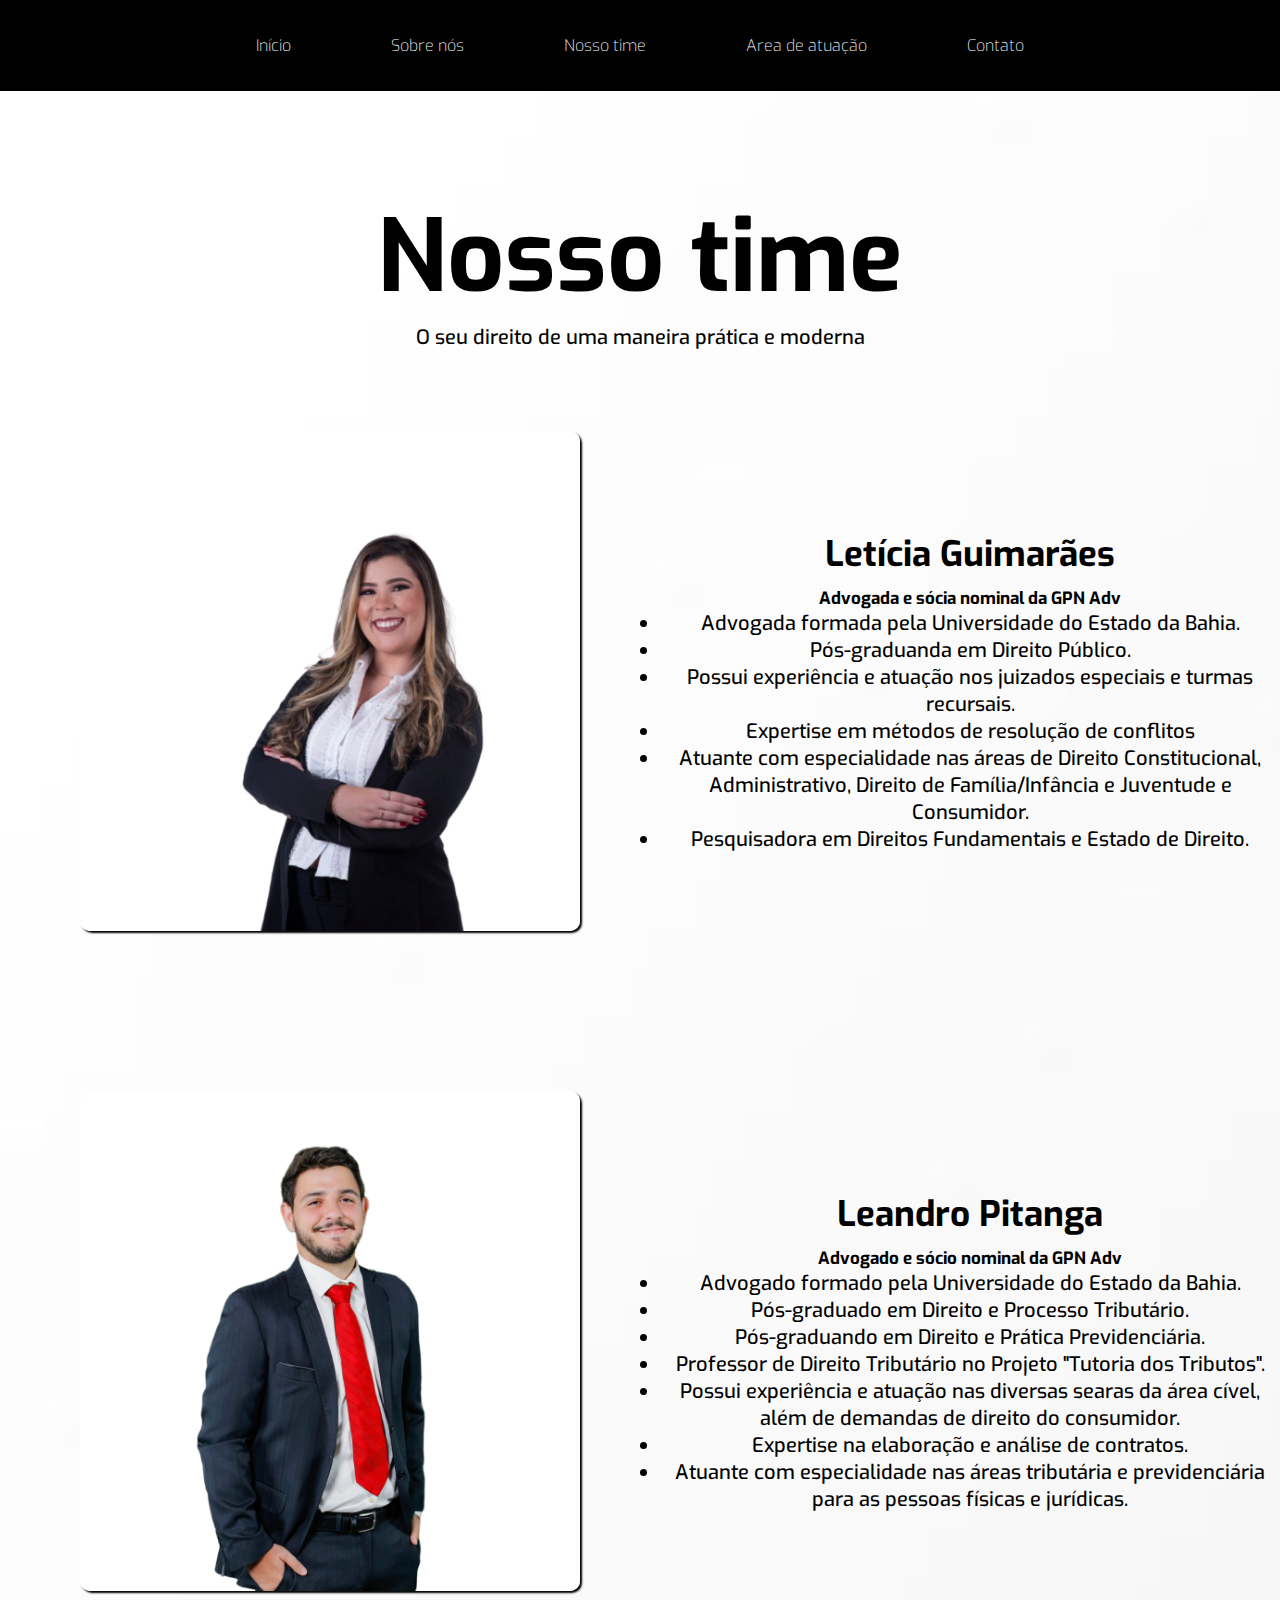
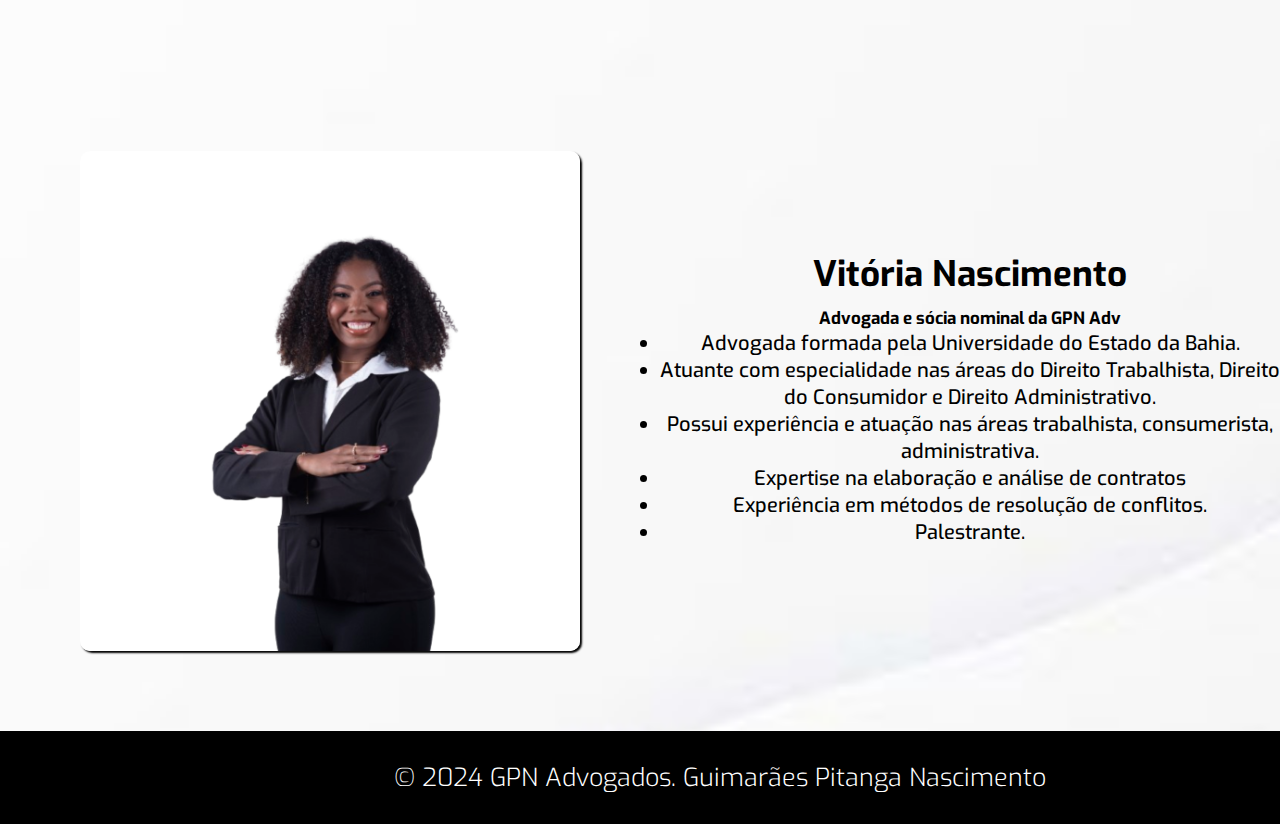
<file: nosso-time.html>
<!DOCTYPE html>
<html lang="pt-br">

<head>
    <meta charset="UTF-8">
   
    <link rel="preconnect" href="https://fonts.googleapis.com">
    <link rel="preconnect" href="https://fonts.gstatic.com" crossorigin>
    <link href="https://fonts.googleapis.com/css2?family=Exo:ital,wght@0,100..900;1,100..900&display=swap"
        rel="stylesheet">
    <link rel="stylesheet" href="https://cdnjs.cloudflare.com/ajax/libs/font-awesome/6.5.2/css/all.min.css"
        integrity="sha512-SnH5WK+bZxgPHs44uWIX+LLJAJ9/2PkPKZ5QiAj6Ta86w+fsb2TkcmfRyVX3pBnMFcV7oQPJkl9QevSCWr3W6A=="
        crossorigin="anonymous" referrerpolicy="no-referrer" />
    <link rel="stylesheet" href="style.css">
    <meta name="viewport" content="width=device-width, initial-scale=1.0">
    <title>GPN Advogados</title>
</head>

<body>
    <header class="header-site">
        <nav class="navbar">
            <ul class="nav-list">
                <li id="nav-item"><a href="index.html">Início</a></li>
                <li id="nav-item"><a href="sobre-nos.html">Sobre nós</a></li>
                <li id="nav-item"><a href="nosso-time.html">Nosso time</a></li>
                <li id="nav-item"><a href="area-atuacao.html">Area de atuação</a></li>
                <li id="nav-item"><a href="contato.html">Contato</a></li>
            </ul>
        </nav>
        <div class="menu-mobile" id="menu_mobile">
            <nav>
                <ul class="nav-bar-mobile">
                    <li id="nav-item"><a href="index.html">Início</a></li>
                    <li id="nav-item"><a href="sobre-nos.html">Sobre nós</a></li>
                    <li id="nav-item"><a href="nosso-time.html">Nosso time</a></li>
                    <li id="nav-item"><a href="area-atuacao.html">Area de atuação</a></li>
                    <li id="nav-item"><a href="contato.html">Contato</a></li>
                </ul>
            </nav>
        </div>
    </header>
    <section class="Our-team">
        <h1 class="title-our-team">Nosso time</h1>
        <p class="sub-title-our-team">O seu direito de uma maneira prática e moderna</p>
        <div class="laywer-team">
            <div class="Leticia-container">
                <div class="img-leticia-container">
                    <img src="images/usuario2.png" alt="Leticia Guimarães" class="img-default">
                </div>
                <div class="container-description">
                    <h4 class="Leticia">Letícia Guimarães</h4>
                    <h6 class="sub-sub-title">Advogada e sócia nominal da GPN Adv</h6>
                    <ul class="description-our-team">
                        <li class="information">Advogada formada pela Universidade do Estado da Bahia.</li>
                        <li class="information">Pós-graduanda em Direito Público.</li>
                        <li class="information">Possui experiência e atuação nos juizados especiais e turmas recursais.
                        </li>
                        <li class="information">Expertise em métodos de resolução de conflitos</li>
                        <li class="information">Atuante com especialidade nas áreas de Direito Constitucional,
                            Administrativo, Direito de Família/Infância e Juventude e Consumidor.</li>
                        <li class="information">Pesquisadora em Direitos Fundamentais e Estado de Direito.</li>
                    </ul>
                </div>
            </div>
            <div class="Leandro-container">
                <div class="img-leandro-container">
                    <img src="images/usuario1.png" alt="leandro Pitanga" class="img-default">
                </div>
                <div class="container-description">
                    <h4 class="Leandro">Leandro Pitanga</h4>
                    <h6 class="sub-sub-title">Advogado e sócio nominal da GPN Adv</h6>
                    <ul class="description-our-team">
                        <li class="information">Advogado formado pela Universidade do Estado da Bahia.</li>
                        <li class="information">Pós-graduado em Direito e Processo Tributário.</li>
                        <li class="information">Pós-graduando em Direito e Prática Previdenciária.</li>
                        <li class="information">Professor de Direito Tributário no Projeto "Tutoria dos Tributos".</li>
                        <li class="information">Possui experiência e atuação nas diversas searas da área cível, além de
                            demandas de direito do consumidor.</li>
                        <li class="information">Expertise na elaboração e análise de contratos.</li>
                        <li class="information">Atuante com especialidade nas áreas tributária e previdenciária para as
                            pessoas físicas e jurídicas.</li>
                    </ul>
                </div>
            </div>
            <div class="Vitoria-container">
                <div class="img-vitoria-container">
                    <img src="images/usuario3.png" alt="" class="img-default">
                </div>
                <div class="container-description">
                    <h4 class="Vitoria">Vitória Nascimento</h4>
                    <h6 class="sub-sub-title">Advogada e sócia nominal da GPN Adv</h6>
                    <ul class="description-our-team">
                        <li class="information">Advogada formada pela Universidade do Estado da Bahia.</li>
                        <li class="information">Atuante com especialidade nas áreas do Direito Trabalhista, Direito do
                            Consumidor e Direito Administrativo.</li>
                        <li class="information">Possui experiência e atuação nas áreas trabalhista, consumerista,
                            administrativa.</li>
                        <li class="information">Expertise na elaboração e análise de contratos</li>
                        <li class="information">Experiência em métodos de resolução de conflitos.</li>
                        <li class="information">Palestrante.</li>
                    </ul>
                </div>
            </div>
        </div>
        </div>
        <div class="laywer-team-two">
            <!-- Letícia Guimarães -->
            <div class="lawyer">
                <div class="img-leticia-container">
                    <img src="images/usuario2.png" alt="Leticia Guimarães" class="img-default">
                </div>
                <div class="container-description">
                    <h4 class="Leticia">Letícia Guimarães</h4>
                    <h6 class="sub-sub-title">Advogada e sócia nominal da GPN Adv</h6>
                    <ul class="description-our-team">
                        <li class="information">Advogada formada pela Universidade do Estado da Bahia.</li>
                        <li class="information">Pós-graduanda em Direito Público.</li>
                        <li class="information">Possui experiência e atuação nos juizados especiais e turmas recursais.
                        </li>
                        <li class="information">Expertise em métodos de resolução de conflitos</li>
                        <li class="information">Atuante com especialidade nas áreas de Direito Constitucional,
                            Administrativo, Direito de Família/Infância e Juventude e Consumidor.</li>
                        <li class="information">Pesquisadora em Direitos Fundamentais e Estado de Direito.</li>
                    </ul>
                </div>
            </div>
            <!-- Leandro Pitanga -->
            <div class="lawyer">
                <div class="img-leandro-container">
                    <img src="images/usuario1.png" alt="Leandro Pitanga" class="img-default">
                </div>
                <div class="container-description">
                    <h4 class="Leandro">Leandro Pitanga</h4>
                    <h6 class="sub-sub-title">Advogado e sócio nominal da GPN Adv</h6>
                    <ul class="description-our-team">
                        <li class="information">Advogado formado pela Universidade do Estado da Bahia.</li>
                        <li class="information">Pós-graduado em Direito e Processo Tributário.</li>
                        <li class="information">Pós-graduando em Direito e Prática Previdenciária.</li>
                        <li class="information">Professor de Direito Tributário no Projeto "Tutoria dos Tributos".</li>
                        <li class="information">Possui experiência e atuação nas diversas searas da área cível, além de
                            demandas de direito do consumidor.</li>
                        <li class="information">Expertise na elaboração e análise de contratos.</li>
                        <li class="information">Atuante com especialidade nas áreas tributária e previdenciária para as
                            pessoas físicas e jurídicas.</li>
                    </ul>
                </div>
            </div>
            <!-- Vitória Nascimento -->
            <div class="lawyer">
                <div class="img-vitoria-container">
                    <img src="images/usuario3.png" alt="Vitória Nascimento" class="img-default">
                </div>
                <div class="container-description">
                    <h4 class="Vitoria">Vitória Nascimento</h4>
                    <h6 class="sub-sub-title">Advogada e sócia nominal da GPN Adv</h6>
                    <ul class="description-our-team">
                        <li class="information">Advogada formada pela Universidade do Estado da Bahia.</li>
                        <li class="information">Atuante com especialidade nas áreas do Direito Trabalhista, Direito do
                            Consumidor e Direito Administrativo.</li>
                        <li class="information">Possui experiência e atuação nas áreas trabalhista, consumerista,
                            administrativa.</li>
                        <li class="information">Expertise na elaboração e análise de contratos</li>
                        <li class="information">Experiência em métodos de resolução de conflitos.</li>
                        <li class="information">Palestrante.</li>
                    </ul>
                </div>
            </div>
        </div>
    </section>
    <footer class="footer">
        <section class="footer-section">
            <div class="social-medias">
                <a href="https://wa.me/5571981094234" target="_blank"><i
                        class="fa-brands fa-whatsapp" id="whatsapp"></i></a>
                <a href="https://www.instagram.com/gpnadv/?hl=pt-br/" target="_blank"><i class="fa-brands fa-instagram"
                        id="instagram"></i></a>
                <a href="mailto:contatogpvadnv@gmail.com"><i class="fa-regular fa-envelope" id="email"></i></a>
                <a href=""><i class="fa-solid fa-phone" id="phone-number-icon"></i></a>
                <p class="copyright">&copy; 2024 GPN Advogados. Guimarães Pitanga Nascimento</p>
            </div>
        </section>
    </footer>
</body>

</html>
</file>
<file: style.css>
* {
    margin: 0;
    padding: 0;
    box-sizing: border-box;
    text-decoration: none;
    font-family: "Exo", sans-serif;
    image-rendering: auto;
   
}

/*Estilização dos defaults, coisas gerais.*/

body {
    background-image: url(images/imagemDeFundoBody.jpeg);
    background-size: cover;
    background-repeat: no-repeat;
    
}

footer {
    background-color: black;
    padding: 30px;
}

.social-medias {
    display: flex;
    text-align: center;
    justify-content: center;
    gap: 30px;
    font-size: 25px;
    
}

#whatsapp {
    color: white;
    padding: 5px;
    transition: .2s;
}

#whatsapp:hover {
    color: rgb(249, 209, 10);
}

#instagram {
    color: white;
    padding: 5px;
    transition: .2s;
}

#instagram:hover {
    color: rgb(249, 209, 10);
}

#email {
    color: white;
    padding: 5px;
    transition: .2s;
}

#email:hover {
    color: rgb(249, 209, 10);
}

#phone-number-icon {
    color: white;
    padding: 5px;
    transition: .2s;
}

#phone-number-icon:hover {
    color: rgb(249, 209, 10);
}

.copyright {
    color: rgb(255, 255, 255);
    font-weight: 300;
}

/*Criando a nav bar*/
.navbar {
    gap: 40px;
    display: flex;
    justify-content: center;
    align-items: center;
    padding: 20px;
    background-color: rgb(0, 0, 0);
    overflow: hidden;

    
}

.nav-list {
    display: flex;
    justify-content: space-around;
    list-style: none;
    gap: 100px;
    font-weight: 600;
    margin: 15px;
}

#nav-item a{
    color: white;
}

#nav-item {
    font-weight: 200;
    transition: .2s;
    
}

#nav-item:hover {
    font-weight: 700;
    color: rgb(249, 209, 10);
}


.img_logo {
    width: 37%;
}

.first-section {
    width: 269vh;
    height: 100vh;
    background-image:url(images/ImagemFundoHome.jpg);
    background-position: center center;
    background-size: cover;
    background-position-y: 0px ;
    background-repeat: no-repeat;
}

.atuacoes {
    margin: 30px;
    padding: 20px;
   
}

.cards-atuacoes {
    display: flex;
    gap: 30px;
}

.card { 
    border: 2px solid black;
    padding: 30px;
    box-shadow: 1px 2px 3px black;
    border-radius: 20px;
    transition: 0.5s;
    
}

/*Estilizando os ícones*/

#handshake {
    font-size: 5.5rem;
    text-align: center;
    justify-content: center;
    display: flex;
    padding: 20px;
    transition: .2s;
    cursor: pointer;

}

#handshake:hover {
    color: rgb(249, 209, 10);
}

#house {
    font-size: 5.5rem;
    text-align: center;
    justify-content: center;
    display: flex;
    padding: 20px;
    transition: .2s;
    cursor: pointer;

}

#house:hover {
    color: rgb(249, 209, 10);
}

#user-group {
    font-size: 5.5rem;
    text-align: center;
    justify-content: center;
    display: flex;
    padding: 20px;
    transition: .2s;
    cursor: pointer;

}

#user-group:hover {
    color: rgb(249, 209, 10);
}

#target {
    font-size: 5.5rem;
    text-align: center;
    justify-content: center;
    display: flex;
    padding: 20px;
    transition: .2s;
    cursor: pointer;
}

#target:hover {
    color: rgb(249, 209, 10);
}

h3 {
    text-align: center;
    display: flex;
    justify-content: center;
    font-size: 1.5rem;
}

.sub-sub-title {
    text-align: center;
    display: flex;
    justify-content: center;
    font-size: 15px;
}

.description {
    text-align: center;
    display: flex;
    justify-content: center;
    margin: 20px;
    font-size: 20px;
}
/*criando o estilo da página sobre-nos*/

.about-us {
    display: flex;
    justify-content: center;
    text-align: center;
    font-size: 20px;
}

h1 {
    font-size:55px;
    display: flex;
    flex-direction: column;
}

.img_page_about_us {
    border-radius: 80px;
    height: 200vh;
    margin-top: 400px;
    padding: 20px;
    
}

.title-about-us {
    padding: 30px;
    font-size: 60px;
    text-align: center;
    justify-content: center;
    align-items: center;
}

.description-mission-and-vision {
    display: flex;
    flex-direction: column;
    justify-content: center;
    text-align: center;
    align-items: center;
    font-size: 20px;
    
    font-weight: 500;
}

.value-us {
    margin: 30px;
}

.cards-valores {
    display: flex;
    flex-direction: column;
    gap: 30px;
    padding: 5px;
    width: 85%;
    text-align: center;
}

.card-about-us { 
    border: 2px solid black;
    padding: 30px;
    box-shadow: 1px 2px 3px black;
    border-radius: 20px;
    transition: 0.5s;
    cursor: pointer;
    
}

.card-about-us:hover {
    margin: 9px;
    background-color: black;
    color: white;
}



/*Sessão nosso time:*/

h1 {
    text-align: center;
    justify-content: center;
    align-items: center;
    margin-top: 100px;
    font-size: 100px;
}

.sub-title-our-team {
    text-align: center;
    font-weight: 500;
    font-size: 20px;
}

.laywer-team {
   display: flex;
   flex-direction: column;
   text-align: center;
}

.img-leticia-container {
    display: flex;
}

.img-leandro-container {
    display: flex;
   
}

.img-vitoria-container {
    display: flex;
}

.Leticia {
    font-size: 35px;
    margin-bottom: 10px;
}

.Leandro {
    font-size: 35px;
    margin-bottom: 10px;
}

.Vitoria {
    font-size: 35px;
    margin-bottom: 10px;
}

.Leticia-container {
    display: flex;    
}

.Leandro-container {
    display: flex;
    justify-content: flex-end;
}

.Vitoria-container {
    display: flex;
}

.container-description {
    align-items: center;
    text-align: center;
    justify-content: center;
    margin-top: 180px;
}

.img-default {
    height: 500px;
    margin: 80px;
    box-shadow: 2px 2px 2px black;
    border-radius: 10px 10px 10px;
    transition: .2s;
    
}

.img-default:hover {
    padding: 10px;
}


.information {
    font-weight: 500;
    font-size: 20px;

}

.sub-sub-title {
    font-size: 17px;
}

/* Estilização da página área de atuação. */
.video_ocupation-area {
    position: fixed;
    top: 0;
    left: 0;
    width: 100vw;
    height: 100vh; /* Cobrindo metade da altura da página */
    object-fit: cover; /* Para cobrir completamente a área do contêiner */
    z-index: -1; /* Colocando o vídeo atrás de todo o conteúdo */
    opacity: 0.5; /* Definindo a opacidade como 50% */
}

.title-ocupation-area {
    margin-top:20px;
    z-index: 2;
}

.cards-ocupation-area {
    display: flex;
    flex-direction: column;
    margin: 90px;
    justify-content: center;
    text-align: center;
    align-items: center;
    width: 90%;
    gap: 30px;
    margin-top: 90px;
    margin-bottom: 10px;
}

.card-ocupation-area {
    border: 3px solid rgb(255, 255, 255);
    border-radius: 20px;
    color: white;
    padding: 20px;
    text-align: center;
    align-items: center;
    justify-content: center;
    gap: 10px;
    background-color: transparent;
    transition: .2s;
    cursor: pointer;
}

.card-ocupation-area:hover {
    color: black;
    background-color: white;
}

p {
    font-weight: 700;
}

/* Estilizando a área de contatos */
.contact-us {
    margin-top: 70px;
}
.container-map {
    text-align: center;
    margin-top: 250px;
    

  }

.informations {
    display: flex;
    gap: 30px;
    text-align: center;
    justify-content: center;
    margin-top: 20px;
    margin: 30px; 
}

#icon-building {
    color:brown;
    font-size: 20px;
}

#icon-map {
    color: red;
    font-size: 20px;
}

#icon-clock {
    font-size: 20px;
}

#icon-calendar {
    color: brown;
    font-size: 20px;
}

#icon-phone {
    color: green;
    font-size: 20px;
}

#icon-inbox {
    color: brown;
    font-size: 20px;
}

.footer-contact {
    margin-top: 500px;
}

#menu_mobile {
    display: none;
}

.laywer-team-two {
    display: none;
}

@media screen and (max-width: 1020px) {
    /* classes gerais */
    .navbar {
        display: none;
    }

    #menu_mobile {
        display: flex;
        background-color: black;
    }

    .nav-bar-mobile {
        display: flex;
        gap: 25px;
        margin: 30px;
        text-align: center;
        justify-content: center;
    }

    .social-medias {
        display: flex;
        align-items: center;
        text-align: center;
        justify-content: center;
    }
    /*Responsividade index.hmtl*/

    .img_logo {
        margin-top: 80px;
        width: 20%;
    }

    .cards-atuacoes {
        display: flex;
        flex-direction: column;
        align-items: center;
        justify-content: center;
        padding: 5px;
        flex: wrap;
    }
    
    /*Estilizando o Sobre nós*/

    .img_page_about_us {
        display: none;    
    }

    .title-about-us {
        text-align: center;
        justify-content: center;
    }

    .description-mission-and-vision {
        margin: 20px;
    }

    .call-to-action {
        display: flex;
        flex-direction: column;
        text-align: center;
        align-items: center;
        justify-content: center;
    }

    /*Aplicando a responsividade no nosso-time*/

    .title-our-team {
        font-size: 50px;
    }

    .laywer-team-two {
        display: flex;
        flex-direction: column; /* Organizar os elementos em colunas */
        align-items: center; /* Centralizar os elementos verticalmente */
    }
    
    .img-default {
        width: 250px;
        height: auto;
        margin-bottom: 20px;
    }

    

    .Leticia {
        align-items: center;
        justify-content: center;
        align-items: center;
    }

    .container-description {
        text-align: center;
        margin: 15px;
        margin-bottom: 40px;
    }

    .information {
        text-align: center;
        align-items: center;
        display: flex;
        flex-direction: column;
        justify-content: center;
        font-size: 15px;
    }

    /*Responsividade area de atuação*/

    .title-ocupation-area {
        margin-top: 170px;
        line-height: 90px;
        font-size: 50px;
    }

    .cards-ocupation-area {
        display: flex;
        align-items: center;
        justify-content: center;
        flex-direction: column;
        gap: 40px;
        margin-left: 30px;
    }

    .card-ocupation-area {
        background-color: rgba(255, 255, 255, 0.614);
        color: black;
    }

    /* Responsividade contato */

    .informations {
        display: flex;
        flex-direction: column;
        font-size: 20px;
        margin-bottom: 0px;
    }

    .container-map {
        margin: 40px;
    }

    .map {
        width: 65%;
    }

    .footer-contact {
        background-color: black;
    }

    .contact-us {
        margin-top: 140px;
        font-size: 30px;
    }

    .laywer-team {
        display: none;
    }

    .social-medias {
        gap: 5px;
    }

    .copyright {
        font-size: 14px;
    }
   
}
</file>
